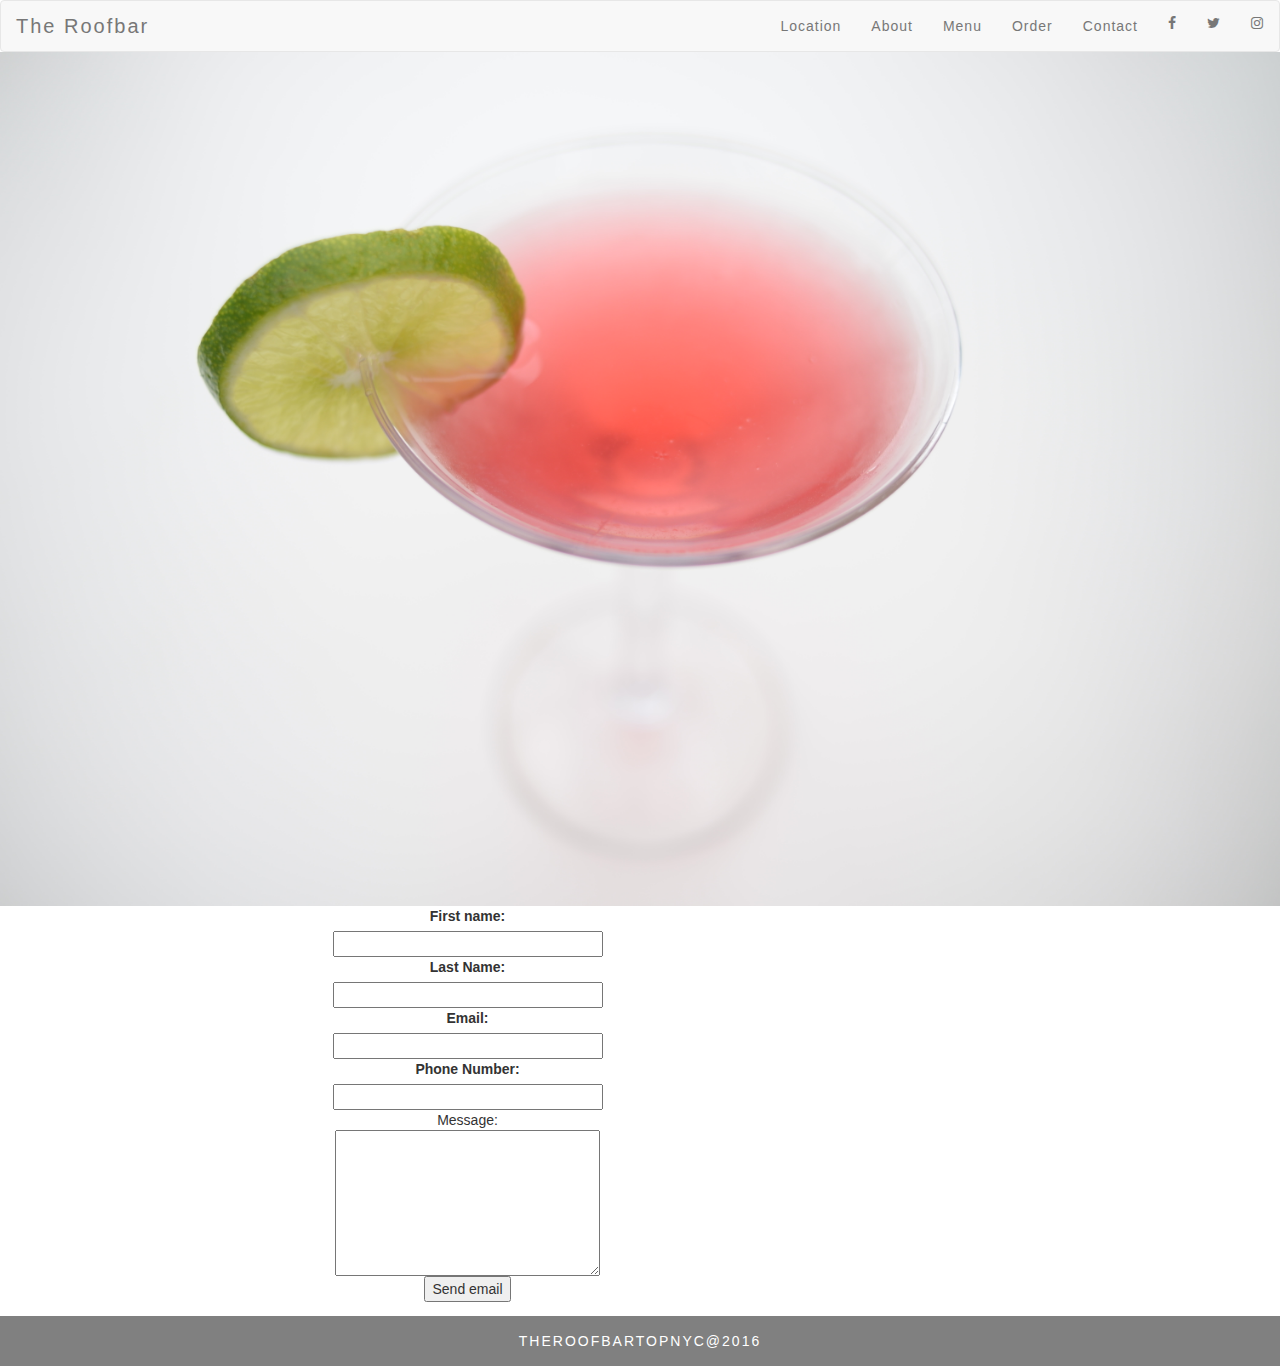
<file: Therestaurant/contact.html>
<html>
<head>
	<title>The Roofbar NYC</title>
	<meta name="viewport" content="width=device-width, initial-scale=1">
	<link rel="stylesheet" type="text/css" href="css/bootstrap.min.css">
	<link rel="stylesheet" type="text/css" href="css/normalize.css">
	<link rel="stylesheet" type="text/css" href="css/app.css">
	<link rel="stylesheet" type="text/css" href="css/font-awesome.min.css">

</head>
<body>

	<nav class="navbar navbar-default nopadding">
  <div class="container-fluid">
    <div class="navbar-header">
      <a class="navbar-brand active" href="index.html">The Roofbar</a>
    </div>
    <ul class="nav navbar-nav navbar-right">
      <li><a href="#locationmap">Location</a></li>
      <li><a href="#about2">About</a></li>
       <li><a href="menu.html">Menu</a></li>
      <li><a data-toggle="modal" data-target=".bs-example-modal-lg" href="#">Order</a></li>
      <li><a href="contact.html">Contact</a></li>
      <li><a href="http://wwww.facebook.com/"><i class="fa fa-facebook" aria-hidden="true"></i></a></li> 
      <li><a href="http://www.twitter.com/"><i class="fa fa-twitter" aria-hidden="true"></i></li></a>
      <li><a href="http://www.instagram.com/"><i class="fa fa-instagram" aria-hidden="true"></i></li> </a>
    </ul>
  </div>
</nav>

<div class="row">
  <div class="col-md-12">

    <img src="images/3967.jpg" width="100%">
    <div class="col-md-3"></div> <!-- col-md-4 -->
        <div class="col-md-4">
  
         <form class="contactform" id="contact_form" action="#" method="Post"enctype="multipart/form-data">
       <div class="row">
             <label for="fname">First name:</label><br/>
             <input id="fname" class="input" name="fname" type="text" value="" size="30"/><br/>
       </div>
              <div class="row">
              <label for="lname">Last Name:</label><br/>
              <input id="lname" class="input" name="lname" type="text" value="" size="30"/><br/>
       </div>
       <div class="row">
              <label for="email">Email:</label><br/>
              <input id="email" class="input" name="email" type="text" value="" size="30"/><br/>
       </div>
              <div class="row">
              <label for="pnumber">Phone Number:</label><br/>
              <input id="pnumber" class="input" name="pnumber" type="text" value="" size="30"/><br/>
       </div>
       <div class="row>"
              <label for="message">Message:</label><br/>
              <textarea id="message" class="input" name="message" rows="7" cols="30"></textarea><br/>
        </div>
        <input id="submit_button" type="submit" value="Send email"/>
  </form>

</div> <!-- col-md-6-->

<div class="col-md-3"></div> <!-- col-md-4 -->
  
        </div> <!-- col-md-12-->

<div class="row">

  <div class="col-md-12">

    <div class="footer">

        <p> THEROOFBARTOPNYC@2016</p>

    </div> <!-- footer -->

  </div> <!-- col-md-12 -->



</div> <!-- row -->


	<script type="text/javascript" src="js/bootstrap.min.js"></script>
	<script type="text/javascript" src="js/custom.js"></script>


</body>
</html>
</file>
<file: Therestaurant/css/app.css>
/*App.css*/

.overlay {
   background-color:blue; 
   position:relative; 
   width:100%;
   height:450px; /* your iframe height */
   z-index:999;
}

.roofmenu h1 {
	margin-left:20px;
}

.logo {
	color:black;
	font-weight: bold;
}

.roofmenu {
	width:100%;
	height:1300px;
	font-family: sans-serif;
	letter-spacing: 1px;
	text-align: left;
	margin-top:20px;
}

.itemprice, .itemname {
	font-size: 15px;
	margin-left:20px;
}

.itemname  {
	font-size: 18px;
	text-transform: uppercase;
	font-weight: bold;
}

.itemdescription {
	font-size: 18px;
	font-style: italic;
	margin-left:20px;
}

.nopadding {
	padding:0!important;
	margin:0!important;
}

#locationmap {
	width:100%;
	height:500px;
}

.footer p {
	text-align: center;
	color:white;
	letter-spacing: 2px;
	margin-top:15px;

}

.textbox {
	width:100%;
	height:auto;
	padding:20px;
	text-align: center;
}

.border {
	border:1px solid black;
}

.nav .navbar-nav {
	float: right;
}

.informationdetailed {
	text-align: center;
	padding:0px;
	width:100%;
	height:300px;
	letter-spacing: 1px;
}

.navbar-right li a {
	letter-spacing: 1px;
}

.navbar-brand {
	letter-spacing: 2px;
	font-size: 20px;
}

.footer {
	width:100%;
	height:50px;
	background-color:gray;
	float:left;
}

.opacity {
	opacity: .1;
}

.idname {
	color:blue;
}

.about {
	text-align: center;
	padding:10px;
}

.addcart {
	background-color: black;
	color:white;
	margin-left:35%;
	letter-spacing: 1px;
}

.cbox {
	margin-right:5px;
}

.contactform {
	float:left;
	text-align: center;
}

.meni {
	width:100%;
	height:800px;
	background-color: black;
	float:left;
}
</file>
